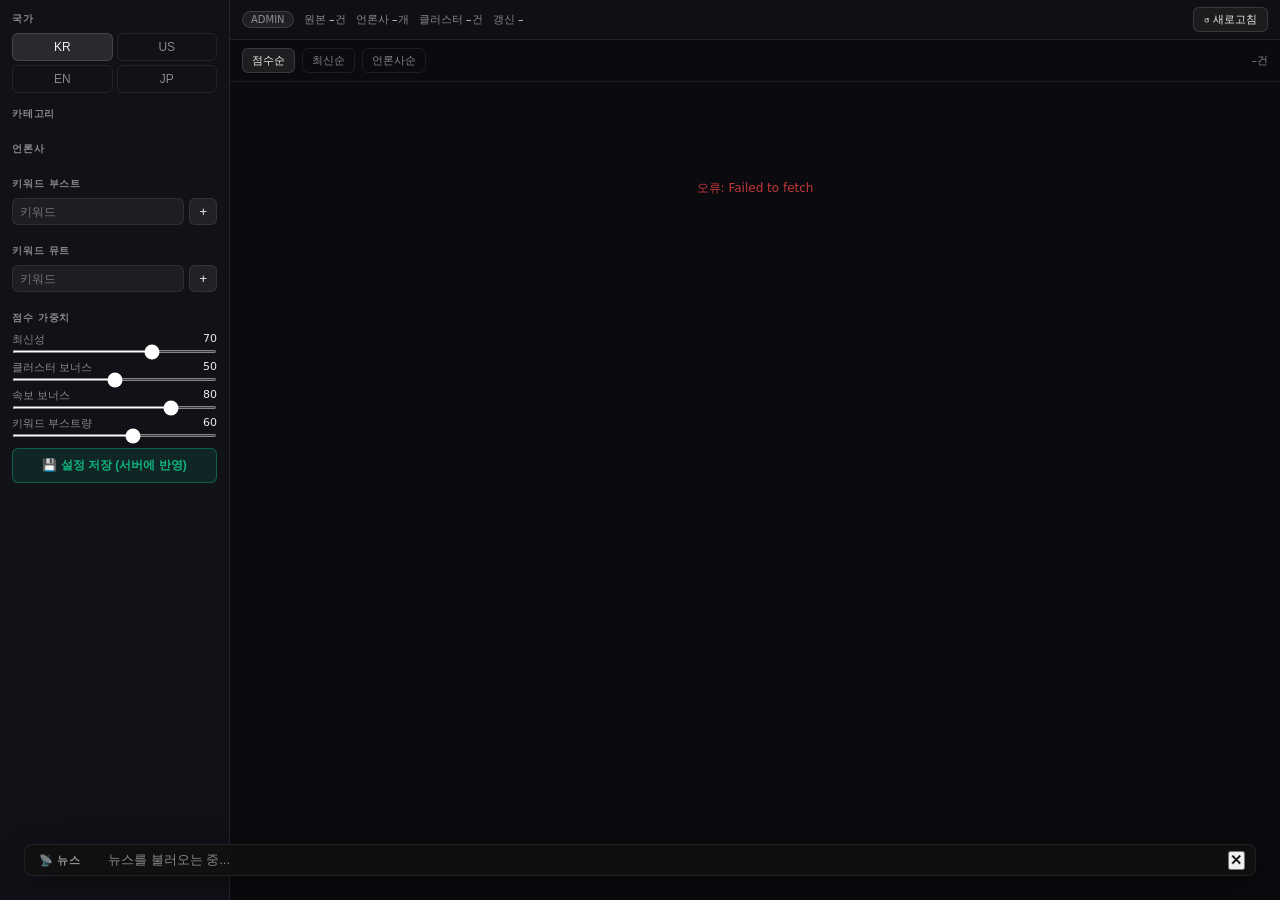
<file: admin/index.html>
<!DOCTYPE html>
<html lang="ko">
<head>
<meta charset="UTF-8">
<meta name="viewport" content="width=device-width, initial-scale=1">
<title>News Ticker — Admin</title>
<link rel="stylesheet" id="tickerCssLink" href="../NEWS/ticker.css">
<script>
  // 로컬 file:// 링크는 브라우저가 강하게 캐싱해서 ticker.css를 고쳐도
  // 새로고침만으론 예전 버전이 계속 보이는 경우가 많다. 매 로드마다 타임스탬프
  // 쿼리를 붙여서 항상 새로 받아오게 한다.
  document.getElementById('tickerCssLink').href = '../NEWS/ticker.css?t=' + Date.now();
</script>
<style>
*{box-sizing:border-box;margin:0;padding:0}
:root{--bg:#0b0b0f;--bg2:#111118;--fg:rgba(255,255,255,0.92);--muted:rgba(255,255,255,0.5);--line:rgba(255,255,255,0.08);--line2:rgba(255,255,255,0.13)}
body{background:var(--bg);color:var(--fg);font-family:system-ui,-apple-system,sans-serif;font-size:13px;height:100vh;display:flex;flex-direction:column;overflow:hidden}

/* 하단 플로팅 티커의 스타일(:root 변수, 컨테이너, .ticker-item 계열, .cat-*)은
   전부 ../NEWS/ticker.css에서 옴 — 실제 확장프로그램과 100% 동일한 파일을 그대로 링크.
   여기서 중복 정의하지 않는다. 티커를 조정하려면 NEWS/ticker.css를 직접 수정할 것. */

/* LAYOUT */
.layout{display:grid;grid-template-columns:230px 1fr;flex:1;overflow:hidden}

/* SIDEBAR */
.sidebar{background:var(--bg2);border-right:1px solid var(--line);padding:12px;display:flex;flex-direction:column;gap:14px;overflow-y:auto}
.s-title{font-size:10px;font-weight:700;letter-spacing:.08em;color:var(--muted);margin-bottom:7px;text-transform:uppercase}

.country-tabs{display:grid;grid-template-columns:1fr 1fr;gap:4px}
.ctab{padding:6px 0;border-radius:6px;border:1px solid var(--line);background:transparent;color:var(--muted);font-size:12px;cursor:pointer;text-align:center;transition:.15s}
.ctab.active{background:rgba(255,255,255,0.1);border-color:var(--line2);color:var(--fg)}
.ctab:hover:not(.active){background:rgba(255,255,255,0.04)}

.cat-list,.source-list{display:flex;flex-direction:column;gap:2px}
.cat-item,.source-item{display:flex;align-items:center;justify-content:space-between;padding:5px 7px;border-radius:6px;cursor:pointer;transition:.15s}
.cat-item:hover,.source-item:hover{background:rgba(255,255,255,0.04)}
.cat-item.active,.source-item.active{background:rgba(255,255,255,0.07)}
.cat-left,.src-left{display:flex;align-items:center;gap:6px}
.cat-dot{width:7px;height:7px;border-radius:50%;flex-shrink:0}
.cat-name,.src-name{font-size:12px}
.cat-cnt,.src-cnt{font-size:10px;color:var(--muted)}
.src-cb{width:13px;height:13px;border-radius:3px;border:1px solid var(--line2);background:rgba(255,255,255,0.06);display:flex;align-items:center;justify-content:center;flex-shrink:0;font-size:9px;color:transparent}
.source-item.active .src-cb{background:rgba(255,255,255,0.2);border-color:rgba(255,255,255,0.4);color:rgba(255,255,255,0.9)}

.kw-input-row{display:flex;gap:5px}
.kw-input{flex:1;background:rgba(255,255,255,0.05);border:1px solid var(--line);border-radius:6px;padding:5px 7px;color:var(--fg);font-size:12px;outline:none}
.kw-input:focus{border-color:var(--line2)}
.kw-add{background:rgba(255,255,255,0.07);border:1px solid var(--line);border-radius:6px;padding:5px 9px;color:var(--fg);font-size:13px;cursor:pointer}
.kw-tags{display:flex;flex-wrap:wrap;gap:4px;margin-top:5px}
.kw-tag{font-size:11px;padding:2px 7px;border-radius:999px;border:1px solid;display:flex;align-items:center;gap:4px}
.kw-boost{border-color:rgba(16,185,129,0.35);background:rgba(16,185,129,0.1);color:rgba(16,185,129,0.9)}
.kw-mute{border-color:rgba(239,68,68,0.35);background:rgba(239,68,68,0.1);color:rgba(239,68,68,0.9)}
.kw-remove{cursor:pointer;opacity:.6;font-size:10px}
.kw-remove:hover{opacity:1}

.slider-row{display:flex;flex-direction:column;gap:3px;margin-bottom:7px}
.slider-label{display:flex;justify-content:space-between;font-size:11px;color:var(--muted)}
.slider-val{color:var(--fg)}
input[type=range]{width:100%;accent-color:#fff;height:3px}

.save-btn{width:100%;margin-top:4px;font-size:12px;padding:8px;border-radius:6px;border:1px solid rgba(16,185,129,0.4);background:rgba(16,185,129,0.12);color:rgba(16,185,129,0.95);cursor:pointer;font-weight:600;transition:.15s}
.save-btn:hover{background:rgba(16,185,129,0.2)}
.save-status{font-size:10px;color:var(--muted);margin-top:5px;min-height:14px}
.save-status.ok{color:rgba(16,185,129,0.9)}
.save-status.err{color:rgba(239,68,68,0.9)}

/* MAIN */
.main{display:flex;flex-direction:column;overflow:hidden}
.admin-bar{display:flex;align-items:center;gap:10px;padding:7px 12px;border-bottom:1px solid var(--line);background:rgba(255,255,255,0.02);flex-shrink:0;flex-wrap:wrap}
.admin-badge{font-size:10px;padding:2px 8px;border-radius:999px;background:rgba(255,255,255,0.07);border:1px solid var(--line2);color:var(--muted)}
.admin-stat{font-size:11px;color:var(--muted)}
.admin-stat b{color:var(--fg);font-weight:500}
.refresh-btn{margin-left:auto;font-size:11px;padding:4px 10px;border-radius:6px;border:1px solid var(--line2);background:rgba(255,255,255,0.05);color:var(--fg);cursor:pointer;transition:.15s}
.refresh-btn:hover{background:rgba(255,255,255,0.1)}
.loading-bar{height:2px;background:linear-gradient(90deg,#c00,#ff6b6b,#c00);background-size:200%;animation:loading 1s linear infinite;display:none}
.loading-bar.show{display:block}
@keyframes loading{0%{background-position:200%}100%{background-position:-200%}}

.toolbar{display:flex;align-items:center;gap:7px;padding:8px 12px;border-bottom:1px solid var(--line);flex-shrink:0}
.sort-btn{padding:4px 9px;border-radius:6px;border:1px solid var(--line);background:transparent;color:var(--muted);font-size:11px;cursor:pointer;transition:.15s}
.sort-btn.active{background:rgba(255,255,255,0.08);border-color:var(--line2);color:var(--fg)}
.sort-btn:hover:not(.active){background:rgba(255,255,255,0.04)}
.result-cnt{font-size:11px;color:var(--muted);margin-left:auto}

.article-list{flex:1;overflow-y:auto;padding:6px;padding-bottom:90px}
.article-item{display:grid;grid-template-columns:28px 1fr auto;gap:8px;align-items:start;padding:9px 10px;border-radius:7px;border:1px solid transparent;cursor:pointer;transition:.15s;margin-bottom:3px}
.article-item:hover{background:rgba(255,255,255,0.03);border-color:var(--line)}
.rank{font-size:11px;color:var(--muted);text-align:right;padding-top:2px}
.article-meta{display:flex;align-items:center;gap:5px;margin-bottom:3px;flex-wrap:wrap}
.article-title{font-size:12px;line-height:1.45;color:var(--fg)}
.article-source{font-size:11px;color:var(--muted)}
.cat-badge{font-size:10px;padding:2px 6px;border-radius:999px;border:1px solid;line-height:1;white-space:nowrap}
.score-col{display:flex;flex-direction:column;align-items:flex-end;gap:3px;padding-top:2px}
.score-num{font-size:11px;padding:2px 7px;border-radius:999px;border:1px solid var(--line2);background:rgba(255,255,255,0.05);min-width:36px;text-align:center}
.article-time{font-size:10px;color:var(--muted)}

.empty-state{display:flex;flex-direction:column;align-items:center;justify-content:center;height:200px;gap:8px;color:var(--muted);font-size:12px}
.error-state{color:rgba(239,68,68,0.8)}
</style>
</head>
<body>

<div class="layout">
<div class="sidebar">
  <div>
    <div class="s-title">국가</div>
    <div class="country-tabs">
      <button class="ctab active" onclick="setCountry(this,'kr')">KR</button>
      <button class="ctab" onclick="setCountry(this,'us')">US</button>
      <button class="ctab" onclick="setCountry(this,'en')">EN</button>
      <button class="ctab" onclick="setCountry(this,'jp')">JP</button>
    </div>
  </div>
  <div>
    <div class="s-title">카테고리</div>
    <div class="cat-list" id="catList"></div>
  </div>
  <div>
    <div class="s-title">언론사</div>
    <div class="source-list" id="sourceList"></div>
  </div>
  <div>
    <div class="s-title">키워드 부스트</div>
    <div class="kw-input-row">
      <input class="kw-input" id="boostInput" placeholder="키워드">
      <button class="kw-add" onclick="addKw('boost')">+</button>
    </div>
    <div class="kw-tags" id="boostTags"></div>
  </div>
  <div>
    <div class="s-title">키워드 뮤트</div>
    <div class="kw-input-row">
      <input class="kw-input" id="muteInput" placeholder="키워드">
      <button class="kw-add" onclick="addKw('mute')">+</button>
    </div>
    <div class="kw-tags" id="muteTags"></div>
  </div>
  <div>
    <div class="s-title">점수 가중치</div>
    <div class="slider-row">
      <div class="slider-label"><span>최신성</span><span class="slider-val" id="v1">70</span></div>
      <input type="range" min="0" max="100" value="70" step="1" oninput="document.getElementById('v1').textContent=this.value;rerender()">
    </div>
    <div class="slider-row">
      <div class="slider-label"><span>클러스터 보너스</span><span class="slider-val" id="v2">50</span></div>
      <input type="range" min="0" max="100" value="50" step="1" oninput="document.getElementById('v2').textContent=this.value;rerender()">
    </div>
    <div class="slider-row">
      <div class="slider-label"><span>속보 보너스</span><span class="slider-val" id="v3">80</span></div>
      <input type="range" min="0" max="100" value="80" step="1" oninput="document.getElementById('v3').textContent=this.value;rerender()">
    </div>
    <div class="slider-row">
      <div class="slider-label"><span>키워드 부스트량</span><span class="slider-val" id="v4">60</span></div>
      <input type="range" min="0" max="100" value="60" step="1" oninput="document.getElementById('v4').textContent=this.value;rerender()">
    </div>
    <button class="save-btn" onclick="saveConfig()">💾 설정 저장 (서버에 반영)</button>
    <div class="save-status" id="saveStatus"></div>
  </div>
</div>

<div class="main">
  <div class="admin-bar">
    <span class="admin-badge">ADMIN</span>
    <span class="admin-stat">원본 <b id="totalCnt">–</b>건</span>
    <span class="admin-stat">언론사 <b id="srcCnt">–</b>개</span>
    <span class="admin-stat">클러스터 <b id="showCnt">–</b>건</span>
    <span class="admin-stat">갱신 <b id="updatedAt">–</b></span>
    <button class="refresh-btn" onclick="loadData()">↺ 새로고침</button>
  </div>
  <div class="loading-bar" id="loadingBar"></div>
  <div class="toolbar">
    <button class="sort-btn active" onclick="setSort(this,'score')">점수순</button>
    <button class="sort-btn" onclick="setSort(this,'time')">최신순</button>
    <button class="sort-btn" onclick="setSort(this,'source')">언론사순</button>
    <div class="result-cnt" id="resultCnt">–건</div>
  </div>
  <div class="article-list" id="articleList">
    <div class="empty-state">데이터 불러오는 중...</div>
  </div>
</div>
</div>

<div id="__news-ticker-root">
  <div id="__news-ticker-label">📡 뉴스</div>
  <div id="__news-ticker-track">
    <div id="__news-ticker-inner">
      <span style="padding:0 14px;font-size:13px;color:rgba(255,255,255,0.5)">뉴스를 불러오는 중...</span>
    </div>
  </div>
  <div id="__news-ticker-controls">
    <button onclick="document.getElementById('__news-ticker-root').classList.add('ticker-hidden')" title="닫기 (미리보기용, 새로고침하면 다시 보임)">✕</button>
  </div>
</div>

<script>
const WORKER_URL = "https://news-ticker-worker.ojh7754.workers.dev";
const CLUSTER_THRESHOLD = 0.4;

const CAT_COLORS = {
  politics:{c:'rgba(239,68,68,0.85)',b:'rgba(239,68,68,0.3)'},
  economy:{c:'rgba(16,185,129,0.85)',b:'rgba(16,185,129,0.3)'},
  society:{c:'rgba(59,130,246,0.85)',b:'rgba(59,130,246,0.3)'},
  world:{c:'rgba(168,85,247,0.85)',b:'rgba(168,85,247,0.3)'},
  culture:{c:'rgba(236,72,153,0.85)',b:'rgba(236,72,153,0.3)'},
  sports:{c:'rgba(245,158,11,0.85)',b:'rgba(245,158,11,0.3)'},
  tech:{c:'rgba(6,182,212,0.85)',b:'rgba(6,182,212,0.3)'},
  entertainment:{c:'rgba(217,70,239,0.85)',b:'rgba(217,70,239,0.3)'},
};

const CAT_LABELS = {
  kr:{politics:'정치',economy:'경제',tech:'기술',world:'국제',culture:'문화',entertainment:'연예',sports:'스포츠',society:'사회'},
  us:{politics:'Politics',economy:'Economy',tech:'Tech',world:'World',culture:'Culture',entertainment:'Entertainment',sports:'Sports',society:'Society'},
  en:{politics:'Politics',economy:'Business',tech:'Tech',world:'World',culture:'Culture',entertainment:'Entertainment',sports:'Sports',society:'Society'},
  jp:{politics:'政治',economy:'経済',tech:'テクノロジー',world:'国際',culture:'文化',entertainment:'エンタメ',sports:'スポーツ',society:'社会'},
};

let country = 'kr';
let rawItems = [];
let selCats = new Set();
let selSrc = new Set();
let sortMode = 'score';
let boostKws = [];
let muteKws = [];

function getWeights() {
  return {
    recency: Number(document.getElementById('v1').textContent) || 0,
    clusterBonus: Number(document.getElementById('v2').textContent) || 0,
    breakingBonus: Number(document.getElementById('v3').textContent) || 0,
    keywordBoost: Number(document.getElementById('v4').textContent) || 0,
  };
}

// ── 클러스터링 & 점수 (서버 로직과 동일하게 미리보기) ──────────
function tokenize(title) {
  return title.toLowerCase()
    .replace(/[""''·…,.?!()[\]{}<>:;\-–—~`]/g, " ")
    .split(/\s+/)
    .filter(t => t.length >= 2);
}
function jaccard(a, b) {
  if (!a.size || !b.size) return 0;
  let inter = 0;
  for (const t of a) if (b.has(t)) inter++;
  return inter / (a.size + b.size - inter);
}
function clusterArticles(items) {
  const clusters = [];
  for (const item of items) {
    const tokens = new Set(tokenize(item.title));
    let best = null, bestSim = 0;
    for (const cluster of clusters) {
      const sim = jaccard(tokens, cluster.tokens);
      if (sim > bestSim) { bestSim = sim; best = cluster; }
    }
    if (best && bestSim >= CLUSTER_THRESHOLD) {
      best.items.push(item);
      for (const t of tokens) best.tokens.add(t);
    } else {
      clusters.push({ tokens, items: [item] });
    }
  }
  return clusters.map(c => c.items);
}
function scoreCluster(items, weights) {
  const now = Date.now();
  const latest = Math.max(...items.map(i => i.publishedAt));
  const ageHours = (now - latest) / (1000 * 60 * 60);
  const recency = Math.max(0, 100 - ageHours * 4) * (weights.recency / 100);
  const sourceCount = new Set(items.map(i => i.domain)).size;
  const clusterBonus = Math.min(40, (sourceCount - 1) * 15) * (weights.clusterBonus / 100);
  const breaking = items.some(i => i.breaking);
  const breakingBonus = breaking ? weights.breakingBonus * 0.3 : 0;
  const boosted = boostKws.length > 0 && items.some(i => boostKws.some(k => i.title.toLowerCase().includes(k.toLowerCase())));
  const keywordBoost = boosted ? weights.keywordBoost * 0.3 : 0;
  return { score: Math.round(recency + clusterBonus + breakingBonus + keywordBoost), sourceCount, boosted, breaking };
}
function buildClusters(items) {
  const muted = muteKws.length ? items.filter(a => !muteKws.some(k => a.title.toLowerCase().includes(k.toLowerCase()))) : items;
  const weights = getWeights();
  const clusters = clusterArticles(muted);
  return clusters.map(items => {
    const sorted = [...items].sort((a,b) => a.publishedAt - b.publishedAt);
    const primary = sorted[0];
    const { score, sourceCount, boosted, breaking } = scoreCluster(items, weights);
    return { ...primary, sourceCount, boosted, score, breaking };
  });
}

// ── 노출 순서 그루핑 (worker의 buildDisplayOrder와 동일 로직 — 티커 미리보기용) ──
const GROUP_SIZE = 4;
const TARGET_GROUPS = 38;
const TOP_RATIO = 0.15;
const MIN_TOP = 6;
const MAX_TOP = 15;
const MID_SHARE_OF_REST = 0.75;
const PROMOTE_SOURCE_COUNT = 3;

function shuffle(arr) {
  for (let i = arr.length - 1; i > 0; i--) {
    const j = Math.floor(Math.random() * (i + 1));
    [arr[i], arr[j]] = [arr[j], arr[i]];
  }
  return arr;
}

function buildDisplayOrder(processed) {
  const total = processed.length;
  if (total < GROUP_SIZE) return processed;

  const topCount = Math.min(
    MAX_TOP,
    Math.max(MIN_TOP, Math.round(total * TOP_RATIO)),
    Math.max(1, total - 2)
  );

  const top = [];
  const rest = [];
  processed.forEach((item, i) => {
    const promoted = item.sourceCount >= PROMOTE_SOURCE_COUNT || item.breaking;
    if (top.length < topCount && (i < topCount || promoted)) {
      top.push(item);
    } else {
      rest.push(item);
    }
  });

  const midCount = Math.max(1, Math.round(rest.length * MID_SHARE_OF_REST));
  const mid = rest.slice(0, midCount);
  const tail = rest.slice(midCount);
  if (!tail.length) tail.push(...mid);

  const groupCount = Math.min(TARGET_GROUPS, Math.max(1, Math.floor(total / 2)));
  let topCur = 0, midCur = 0, tailCur = 0;
  const ordered = [];

  for (let g = 0; g < groupCount; g++) {
    const group = [
      top[topCur++ % top.length],
      mid[midCur++ % mid.length],
      mid[midCur++ % mid.length],
      tail[tailCur++ % tail.length],
    ];
    ordered.push(...shuffle(group));
  }
  return ordered;
}

// ── 하단 플로팅 티커: 아이템 렌더링 & 애니메이션 ──────────────
// content.js의 renderTickerItem과 동일한 구조/클래스를 사용 (나중에 그대로 포팅)
function renderTickerItem(article) {
  const item = document.createElement('a');
  item.className = 'ticker-item';
  item.href = article.link;
  item.target = '_blank';
  item.rel = 'noopener noreferrer';

  const source = document.createElement('span');
  source.className = 'ticker-source';
  const sourceName = document.createElement('span');
  sourceName.className = 'ticker-source-name';
  sourceName.textContent = article.domain;
  source.appendChild(sourceName);

  if (article.sourceCount > 1) {
    const cluster = document.createElement('span');
    cluster.className = 'ticker-cluster';
    cluster.textContent = `+${article.sourceCount - 1}`;
    source.appendChild(cluster);
  }
  item.appendChild(source);

  if (article.category) {
    const labels = CAT_LABELS[country] || CAT_LABELS.kr;
    const cat = document.createElement('span');
    cat.className = `ticker-cat cat-${article.category}`;
    cat.textContent = labels[article.category] || article.category;
    item.appendChild(cat);
  }

  const articleEl = document.createElement('span');
  articleEl.className = 'ticker-article';
  if (article.breaking) {
    const dot = document.createElement('span');
    dot.className = 'ticker-dot';
    articleEl.appendChild(dot);
  }
  const title = document.createElement('span');
  title.className = 'ticker-title';
  title.textContent = article.title;
  articleEl.appendChild(title);
  item.appendChild(articleEl);

  return item;
}

// content.js의 buildTicker/togglePause와 동일한 방식 (CSS 애니메이션 기반, 순환 렌더링).
// 스타일은 전부 ../NEWS/ticker.css 소유 — 여기선 DOM만 채우고 --ticker-computed-duration만 계산한다.
// 150개 전부 한번에 렌더링하면 DOM이 무거워져 프레임이 떨어지므로, 60개씩만 그리고
// 루프가 자연스럽게 한 바퀴 끝나는 시점(animationiteration)에 다음 구간으로 교체한다.
const TICKER_RENDER_COUNT = 60;
let allTickerHeadlines = [];
let tickerRenderOffset = 0;

function renderTickerSlice() {
  const root = document.getElementById('__news-ticker-root');
  const inner = document.getElementById('__news-ticker-inner');
  if (!allTickerHeadlines.length) return;

  const count = Math.min(TICKER_RENDER_COUNT, allTickerHeadlines.length);
  const slice = [];
  for (let i = 0; i < count; i++) {
    slice.push(allTickerHeadlines[(tickerRenderOffset + i) % allTickerHeadlines.length]);
  }

  inner.innerHTML = '';
  const fragment = () => {
    const frag = document.createDocumentFragment();
    slice.forEach(a => frag.appendChild(renderTickerItem(a)));
    return frag;
  };
  inner.appendChild(fragment());
  inner.appendChild(fragment());

  requestAnimationFrame(() => {
    const speed = parseFloat(getComputedStyle(root).getPropertyValue('--ticker-speed')) || 60;
    const halfWidth = inner.scrollWidth / 2;
    const duration = halfWidth / speed;
    inner.style.setProperty('--ticker-computed-duration', `${duration}s`);
  });
}

function startFloatTicker(items) {
  if (!items.length) return;
  allTickerHeadlines = items;
  tickerRenderOffset = 0;
  renderTickerSlice();
}

// 루프가 한 바퀴 끝나는 순간(위치가 이미 처음으로 리셋된 시점)에 다음 구간으로
// 교체 — 이 타이밍에 바꾸면 시각적으로 튀지 않는다.
document.getElementById('__news-ticker-inner').addEventListener('animationiteration', () => {
  if (allTickerHeadlines.length <= TICKER_RENDER_COUNT) return;
  tickerRenderOffset = (tickerRenderOffset + TICKER_RENDER_COUNT) % allTickerHeadlines.length;
  renderTickerSlice();
});

// ── 데이터 로드 ──────────────────────────────
async function loadData() {
  document.getElementById('loadingBar').classList.add('show');
  try {
    const res = await fetch(`${WORKER_URL}/?pack=${country}&raw=1`);
    if (!res.ok) throw new Error(`HTTP ${res.status}`);
    const data = await res.json();
    rawItems = Array.isArray(data.items) ? data.items : [];

    if (data.updatedAt) {
      const d = new Date(data.updatedAt);
      document.getElementById('updatedAt').textContent =
        `${d.getHours().toString().padStart(2,'0')}:${d.getMinutes().toString().padStart(2,'0')}`;
    }

    document.getElementById('totalCnt').textContent = rawItems.length;
    selCats = new Set();
    selSrc = new Set();
    renderSidebar();
    rerender();
  } catch(e) {
    document.getElementById('articleList').innerHTML =
      `<div class="empty-state error-state">오류: ${e.message}</div>`;
  } finally {
    document.getElementById('loadingBar').classList.remove('show');
  }
}

async function loadConfig() {
  try {
    const res = await fetch(`${WORKER_URL}/admin/config`);
    if (!res.ok) return;
    const cfg = await res.json();
    const w = cfg.weights || {};
    if (w.recency != null) { document.getElementById('v1').value = w.recency; document.getElementById('v1').textContent = w.recency; }
    if (w.clusterBonus != null) { document.getElementById('v2').value = w.clusterBonus; document.getElementById('v2').textContent = w.clusterBonus; }
    if (w.breakingBonus != null) { document.getElementById('v3').value = w.breakingBonus; document.getElementById('v3').textContent = w.breakingBonus; }
    if (w.keywordBoost != null) { document.getElementById('v4').value = w.keywordBoost; document.getElementById('v4').textContent = w.keywordBoost; }
    boostKws = Array.isArray(cfg.boostKeywords) ? cfg.boostKeywords : [];
    muteKws = Array.isArray(cfg.muteKeywords) ? cfg.muteKeywords : [];
    renderKwTags();
  } catch(e) {
    console.warn('설정 로드 실패', e.message);
  }
}

async function saveConfig() {
  const statusEl = document.getElementById('saveStatus');
  statusEl.textContent = '저장 중...';
  statusEl.className = 'save-status';
  try {
    const res = await fetch(`${WORKER_URL}/admin/config`, {
      method: 'POST',
      headers: { 'Content-Type': 'application/json' },
      body: JSON.stringify({ weights: getWeights(), boostKeywords: boostKws, muteKeywords: muteKws }),
    });
    if (!res.ok) throw new Error(`HTTP ${res.status}`);
    statusEl.textContent = '저장 완료! 서버에 반영됨';
    statusEl.className = 'save-status ok';
  } catch(e) {
    statusEl.textContent = `저장 실패: ${e.message}`;
    statusEl.className = 'save-status err';
  }
  setTimeout(() => { statusEl.textContent = ''; statusEl.className = 'save-status'; }, 4000);
}

function renderSidebar() {
  // 카테고리
  const catEl = document.getElementById('catList');
  catEl.innerHTML = '';
  const labels = CAT_LABELS[country] || CAT_LABELS.kr;

  const allItem = document.createElement('div');
  allItem.className = 'cat-item' + (selCats.size === 0 ? ' active' : '');
  allItem.innerHTML = `<div class="cat-left"><div class="cat-dot" style="background:rgba(255,255,255,0.22)"></div><span class="cat-name">전체</span></div><span class="cat-cnt">${rawItems.length}</span>`;
  allItem.onclick = () => { selCats = new Set(); renderSidebar(); rerender(); };
  catEl.appendChild(allItem);

  const catCounts = {};
  rawItems.forEach(a => { catCounts[a.category] = (catCounts[a.category] || 0) + 1; });

  Object.keys(catCounts).sort((a,b) => catCounts[b] - catCounts[a]).forEach(catId => {
    const color = CAT_COLORS[catId] || { c: 'rgba(255,255,255,0.6)', b: 'rgba(255,255,255,0.25)' };
    const isActive = selCats.has(catId);
    const item = document.createElement('div');
    item.className = 'cat-item' + (isActive ? ' active' : '');
    item.innerHTML = `<div class="cat-left"><div class="cat-dot" style="background:${color.c}"></div><span class="cat-name">${labels[catId] || catId}</span></div><span class="cat-cnt">${catCounts[catId]}</span>`;
    item.onclick = () => {
      if (selCats.has(catId)) selCats.delete(catId); else selCats.add(catId);
      renderSidebar(); rerender();
    };
    catEl.appendChild(item);
  });

  // 언론사
  const sources = [...new Set(rawItems.map(a => a.domain))].filter(Boolean);
  document.getElementById('srcCnt').textContent = sources.length;
  const srcEl = document.getElementById('sourceList');
  srcEl.innerHTML = '';
  sources.forEach(s => {
    const cnt = rawItems.filter(a => a.domain === s).length;
    const isActive = selSrc.has(s);
    const item = document.createElement('div');
    item.className = 'source-item' + (isActive ? ' active' : '');
    item.innerHTML = `<div class="src-cb">${isActive ? '✓' : ''}</div><span class="src-name">${s}</span><span class="src-cnt">${cnt}</span>`;
    item.onclick = () => {
      if (selSrc.has(s)) selSrc.delete(s); else selSrc.add(s);
      renderSidebar(); rerender();
    };
    srcEl.appendChild(item);
  });
}

function rerender() {
  let items = [...rawItems];
  if (selCats.size > 0) items = items.filter(a => selCats.has(a.category));
  if (selSrc.size > 0) items = items.filter(a => selSrc.has(a.domain));

  let clusters = buildClusters(items);

  if (sortMode === 'score') clusters.sort((a, b) => b.score - a.score);
  else if (sortMode === 'time') clusters.sort((a, b) => (b.publishedAt || 0) - (a.publishedAt || 0));
  else clusters.sort((a, b) => (a.domain || '').localeCompare(b.domain || ''));

  document.getElementById('resultCnt').textContent = `${clusters.length}건`;
  document.getElementById('showCnt').textContent = clusters.length;

  const scoreSorted = [...clusters].sort((a,b) => b.score - a.score);
  startFloatTicker(buildDisplayOrder(scoreSorted));

  const list = document.getElementById('articleList');
  list.innerHTML = '';

  if (!clusters.length) {
    list.innerHTML = '<div class="empty-state">표시할 기사가 없습니다</div>';
    return;
  }

  const labels = CAT_LABELS[country] || CAT_LABELS.kr;

  clusters.forEach((a, i) => {
    const color = CAT_COLORS[a.category] || { c: 'rgba(255,255,255,0.6)', b: 'rgba(255,255,255,0.25)' };
    const item = document.createElement('div');
    item.className = 'article-item';

    const timeStr = a.publishedAt
      ? new Date(a.publishedAt).toLocaleTimeString('ko-KR', {hour:'2-digit', minute:'2-digit'})
      : '';

    item.innerHTML = `
      <div class="rank">${i + 1}</div>
      <div>
        <div class="article-meta">
          <span class="article-source">${a.domain}${a.sourceCount > 1 ? ` 외 ${a.sourceCount - 1}곳` : ''}</span>
          <span class="cat-badge" style="color:${color.c};border-color:${color.b};background:${color.b}">${labels[a.category] || a.category}</span>
          ${a.breaking ? '<span class="cat-badge" style="color:rgba(239,68,68,0.9);border-color:rgba(239,68,68,0.4);background:rgba(239,68,68,0.08)">속보</span>' : ''}
          ${a.boosted ? '<span class="cat-badge" style="color:rgba(16,185,129,0.9);border-color:rgba(16,185,129,0.4);background:rgba(16,185,129,0.08)">부스트</span>' : ''}
        </div>
        <div class="article-title">${a.title}</div>
      </div>
      <div class="score-col">
        <div class="score-num">+${a.score}</div>
        <div class="article-time">${timeStr}</div>
      </div>`;

    item.onclick = () => window.open(a.link, '_blank');
    list.appendChild(item);
  });
}

function setCountry(el, c) {
  document.querySelectorAll('.ctab').forEach(b => b.classList.remove('active'));
  el.classList.add('active');
  country = c;
  loadData();
}

function setSort(el, mode) {
  document.querySelectorAll('.sort-btn').forEach(b => b.classList.remove('active'));
  el.classList.add('active');
  sortMode = mode;
  rerender();
}

function addKw(type) {
  const id = type === 'boost' ? 'boostInput' : 'muteInput';
  const val = document.getElementById(id).value.trim();
  if (!val) return;
  if (type === 'boost' && !boostKws.includes(val)) boostKws.push(val);
  if (type === 'mute' && !muteKws.includes(val)) muteKws.push(val);
  document.getElementById(id).value = '';
  renderKwTags(); rerender();
}

function removeKw(type, kw) {
  if (type === 'boost') boostKws = boostKws.filter(k => k !== kw);
  else muteKws = muteKws.filter(k => k !== kw);
  renderKwTags(); rerender();
}

function renderKwTags() {
  ['boost', 'mute'].forEach(type => {
    const arr = type === 'boost' ? boostKws : muteKws;
    const el = document.getElementById(type + 'Tags');
    el.innerHTML = '';
    arr.forEach(k => {
      const t = document.createElement('div');
      t.className = 'kw-tag kw-' + type;
      t.innerHTML = `${k}<span class="kw-remove" onclick="removeKw('${type}','${k}')">×</span>`;
      el.appendChild(t);
    });
  });
}

document.getElementById('boostInput').onkeydown = e => { if (e.key === 'Enter') addKw('boost'); };
document.getElementById('muteInput').onkeydown = e => { if (e.key === 'Enter') addKw('mute'); };

// ── 초기 로드: 저장된 설정부터 불러온 뒤 기사 로드 ──────────
(async () => {
  await loadConfig();
  await loadData();
})();
</script>
</body>
</html>
</file>
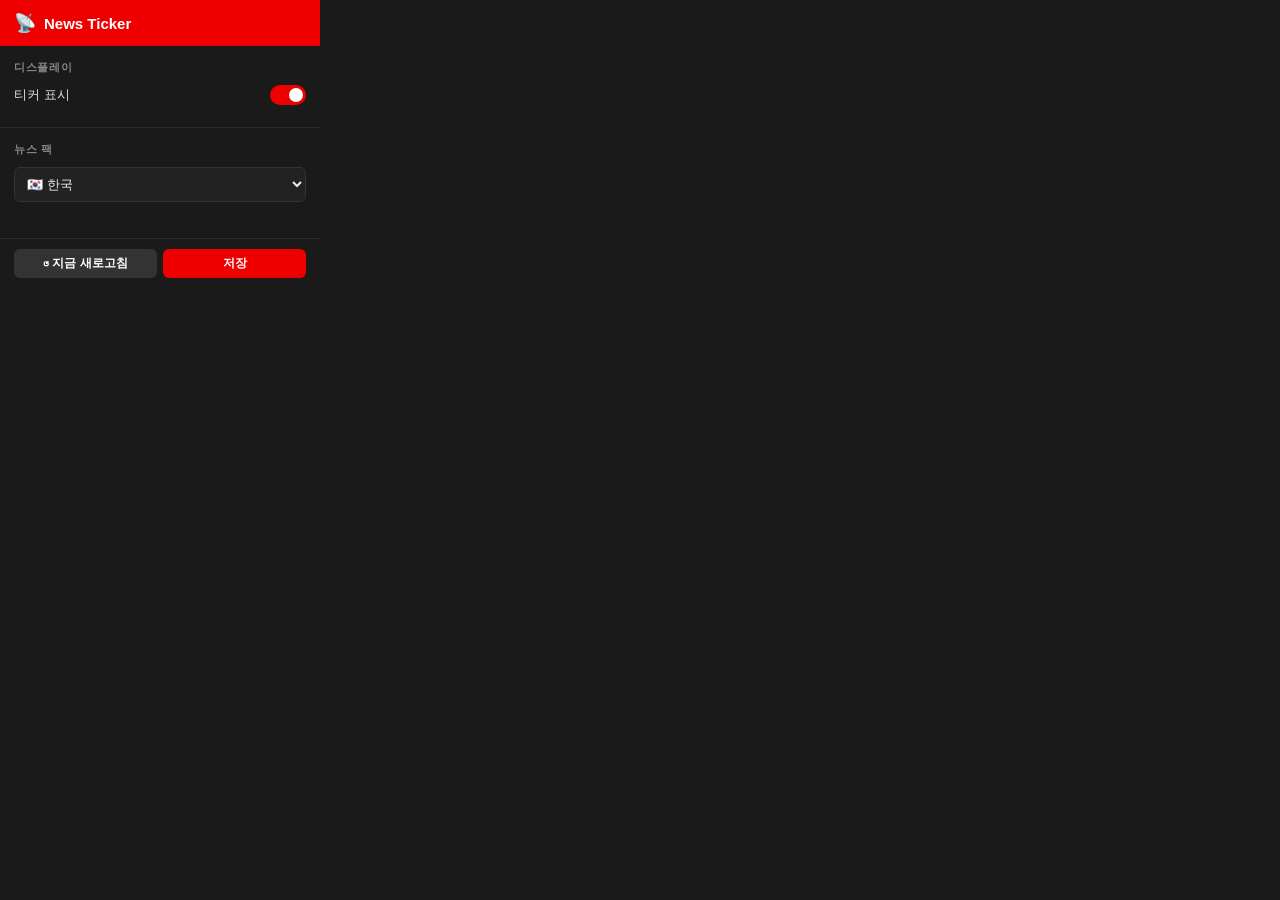
<file: NEWS/popup.html>
<!DOCTYPE html>
<html lang="ko">
<head>
  <meta charset="UTF-8">
  <meta name="viewport" content="width=device-width, initial-scale=1">
  <title>News Ticker 설정</title>
  <style>
    * { box-sizing: border-box; margin: 0; padding: 0; }
    body {
      width: 320px;
      font-family: -apple-system, BlinkMacSystemFont, "Segoe UI", sans-serif;
      font-size: 13px;
      background: #1a1a1a;
      color: #eee;
    }
    header {
      background: #e00;
      padding: 12px 14px;
      display: flex;
      align-items: center;
      gap: 8px;
    }
    header h1 { font-size: 15px; color: #fff; font-weight: 700; }
    header span { font-size: 18px; }
    
    .section { padding: 14px; border-bottom: 1px solid #2a2a2a; }
    .section-title {
      font-size: 11px;
      font-weight: 700;
      text-transform: uppercase;
      letter-spacing: 0.06em;
      color: #888;
      margin-bottom: 10px;
    }

    /* 토글 스위치 */
    .toggle-row {
      display: flex;
      justify-content: space-between;
      align-items: center;
      margin-bottom: 8px;
    }
    .toggle-label { color: #ddd; }
    .switch { position: relative; width: 36px; height: 20px; }
    .switch input { opacity: 0; width: 0; height: 0; }
    .slider {
      position: absolute; inset: 0;
      background: #444; border-radius: 20px;
      cursor: pointer; transition: background 0.2s;
    }
    .slider::before {
      content: "";
      position: absolute;
      width: 14px; height: 14px;
      left: 3px; top: 3px;
      background: #fff; border-radius: 50%;
      transition: transform 0.2s;
    }
    input:checked + .slider { background: #e00; }
    input:checked + .slider::before { transform: translateX(16px); }

    /* 팩 선택 */
    select#pack-select {
      width: 100%;
      background: #222; border: 1px solid #333;
      border-radius: 6px; padding: 8px;
      color: #eee; font-size: 13px;
      outline: none;
    }
    select#pack-select:focus { border-color: #e00; }

    button.btn {
      background: #e00; border: none; border-radius: 6px;
      color: #fff; cursor: pointer; font-size: 12px;
      padding: 6px 10px; font-weight: 600;
      transition: background 0.15s;
    }
    button.btn:hover { background: #c00; }
    button.btn.secondary {
      background: #333;
    }
    button.btn.secondary:hover { background: #444; }

    .status {
      font-size: 11px; color: #666; margin-top: 6px;
      min-height: 16px;
    }
    .status.ok { color: #4caf50; }
    .status.err { color: #e00; }

    footer {
      padding: 10px 14px;
      display: flex; gap: 6px;
    }
    footer button.btn { flex: 1; }
  </style>
</head>
<body>
  <header>
    <span>📡</span>
    <h1>News Ticker</h1>
  </header>

  <div class="section">
    <div class="section-title">디스플레이</div>
    <div class="toggle-row">
      <span class="toggle-label">티커 표시</span>
      <label class="switch">
        <input type="checkbox" id="toggle-visible" checked>
        <span class="slider"></span>
      </label>
    </div>
  </div>

  <div class="section">
    <div class="section-title">뉴스 팩</div>
    <select id="pack-select">
      <option value="kr">🇰🇷 한국</option>
      <option value="us">🇺🇸 미국</option>
      <option value="en">🌐 영어 (BBC)</option>
      <option value="jp">🇯🇵 일본</option>
    </select>
    <div class="status" id="status"></div>
  </div>

  <footer>
    <button class="btn secondary" id="btn-refresh">↺ 지금 새로고침</button>
    <button class="btn" id="btn-save">저장</button>
  </footer>

  <script src="popup.js"></script>
</body>
</html>
</file>
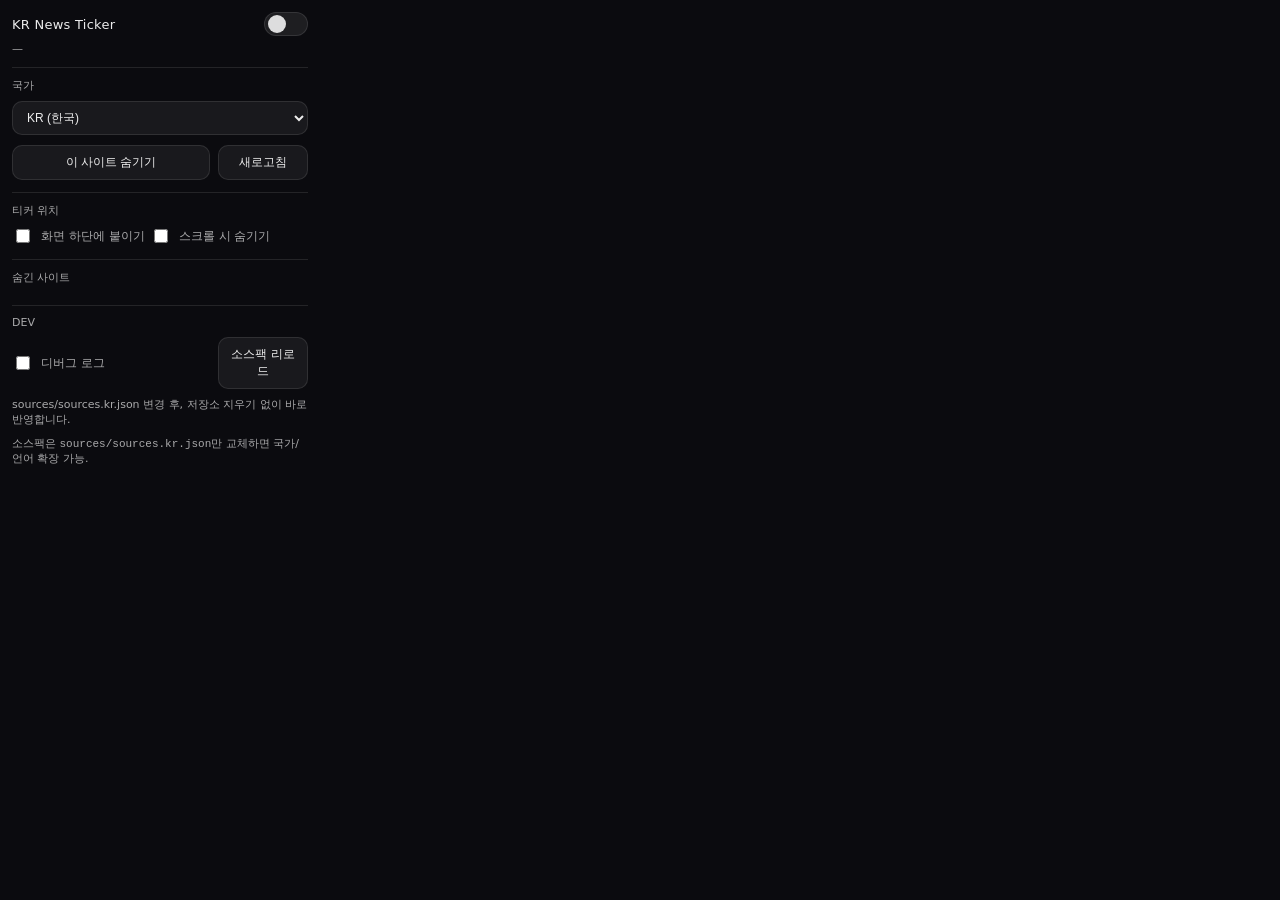
<file: OLD/popup.html>
<!doctype html>
<html lang="ko">
  <head>
    <meta charset="utf-8" />
    <meta name="viewport" content="width=device-width,initial-scale=1" />
    <link rel="stylesheet" href="popup.css" />
    <title>KR News Ticker</title>
  </head>
  <body>
    <div class="wrap">
      <div class="row">
        <div class="title" id="appTitle">KR News Ticker</div>
        <label class="switch">
          <input id="toggleEnabled" type="checkbox" />
          <span class="slider"></span>
        </label>
      </div>

      <div class="muted" id="statusLine">—</div>

      <div class="section">
        <div class="sectionTitle" id="sectionCountryTitle">국가</div>
        <select id="selectCountry" class="select">
          <option value="kr">KR (한국)</option>
          <option value="us">US (United States)</option>
          <option value="en">EN (English)</option>
          <option value="jp">JP (Japan)</option>
        </select>
      </div>

      <div class="section" id="usMetroSection" hidden>
        <div class="metroHeader">
          <div class="sectionTitle" id="metroSectionTitle">미국 메트로</div>
          <div class="metroControls">
            <label class="metroCheckbox" aria-label="Enable metro">
              <input id="toggleUsMetroEnabled" type="checkbox" />
            </label>
            <button
              id="toggleMetroAccordion"
              class="accordionToggle"
              type="button"
              aria-expanded="false"
              aria-controls="usMetroBody"
              title="Toggle list"
            >
              <span class="accordionIcon" aria-hidden="true">▾</span>
            </button>
          </div>
        </div>
        <div id="usMetroBody" class="metroBody">
          <div id="usMetroList" class="metroList"></div>
        </div>
      </div>

      <div class="actions">
        <button id="btnToggleSite" class="btn">이 사이트 숨기기</button>
        <button id="btnRefresh" class="btn btnGhost">새로고침</button>
      </div>

      <div class="section">
        <div class="sectionTitle" id="sectionTickerTitle">티커 위치</div>
        <label class="devToggle">
          <input id="toggleDockBottom" type="checkbox" />
          <span id="toggleDockBottomLabel">화면 하단에 붙이기</span>
        </label>
        <label class="devToggle">
          <input id="toggleHideOnScroll" type="checkbox" />
          <span id="toggleHideOnScrollLabel">스크롤 시 숨기기</span>
        </label>
      </div>

      <div class="section">
        <div class="sectionTitle" id="sectionHiddenTitle">숨긴 사이트</div>
        <div id="blacklist" class="list"></div>
      </div>


      <div class="section" id="devSection">
        <div class="sectionTitle" id="devSectionTitle">DEV</div>
        <div class="devRow">
          <label class="devToggle">
            <input id="toggleDevMode" type="checkbox" />
            <span id="toggleDevModeLabel">디버그 로그</span>
          </label>
          <button id="btnReloadSources" class="btn btnGhost">소스팩 리로드</button>
        </div>
        <div class="muted devHint" id="devHint">
          sources/sources.kr.json 변경 후, 저장소 지우기 없이 바로 반영합니다.
        </div>
      </div>

      <div class="hint" id="sourcesHint">
        소스팩은 <code>sources/sources.kr.json</code>만 교체하면 국가/언어 확장 가능.
      </div>
    </div>

    <script src="popup.js"></script>
  </body>
</html>
</file>
<file: NEWS/ticker.css>
/* ticker.css — 모든 스타일을 여기서 관리. content.js는 클래스명만 붙임.
   튜닝 포인트는 :root 커스텀 프로퍼티로 분리되어 있음. */

:root {
  --ticker-height: 32px;
  --ticker-speed: 40; /* px/s, content.js가 읽어서 애니메이션 duration 계산에 사용 */
  --ticker-font-size: 13px;
  --ticker-source-font-size: 12px;
  --ticker-font-weight-source: 500;
  --ticker-font-weight-title: 400;
  --ticker-gap: 8px;
  --ticker-item-gap: 24px;
  --ticker-cat-font-size: 12px;
  --ticker-cat-bg-alpha: 0.18;

  /* 하단 플로팅 카드 레이아웃 (admin과 동일한 변수명) */
  --ticker-radius: 8px;
  --ticker-bottom: 24px;
  --ticker-side: 24px;
  --ticker-max-width: none;
  --ticker-bg-alpha: 0.80;
  --ticker-blur: 8px; /* 임시로 낮춤 — backdrop-filter 블러가 프레임 드랍 원인인지 테스트용 */
}

/* ── 컨테이너 (하단 플로팅 카드 — admin/index.html의 #tickerFloat와 동일 구조) ── */

#__news-ticker-root {
  position: fixed;
  left: 50%;
  bottom: var(--ticker-bottom);
  transform: translateX(-50%);
  width: calc(100% - var(--ticker-side) * 2);
  max-width: var(--ticker-max-width);
  height: var(--ticker-height);
  z-index: 2147483647;
  background: rgba(17, 17, 17, var(--ticker-bg-alpha));
  backdrop-filter: blur(var(--ticker-blur));
  -webkit-backdrop-filter: blur(var(--ticker-blur));
  border-radius: var(--ticker-radius);
  border: 1px solid rgba(255, 255, 255, 0.08);
  box-shadow: 0 8px 32px rgba(0, 0, 0, 0.45);
  color: #fff;
  font-family: -apple-system, BlinkMacSystemFont, "Segoe UI", Roboto, "Malgun Gothic", sans-serif;
  font-size: var(--ticker-font-size);
  display: flex;
  align-items: center;
  user-select: none;
  overflow: hidden;
}

#__news-ticker-root.ticker-hidden {
  display: none;
}

#__news-ticker-label {
  flex-shrink: 0;
  padding: 0 14px;
  font-size: 11px;
  font-weight: 700;
  letter-spacing: 0.05em;
  color: rgba(255, 255, 255, 0.55);
  display: flex;
  align-items: center;
  gap: 6px;
  white-space: nowrap;
}

#__news-ticker-track {
  flex: 1;
  overflow: hidden;
  height: 100%;
  position: relative;
  mask-image: linear-gradient(to right, transparent, black 16px, black calc(100% - 16px), transparent);
  -webkit-mask-image: linear-gradient(to right, transparent, black 16px, black calc(100% - 16px), transparent);
}

#__news-ticker-inner {
  display: flex;
  align-items: center;
  height: 100%;
  white-space: nowrap;
  /* display:flex는 블록 레벨이라 너비 지정이 없으면 부모(track) 폭만큼만
     차지한다. 아이템들이 flex-shrink:0라 그 폭을 넘어 흘러넘쳐서
     scrollWidth는 크게 잡히지만, translateX(-50%)는 scrollWidth가 아니라
     이 요소 "자신의" 박스 폭을 기준으로 계산되기 때문에 -50%가 실제
     콘텐츠 절반이 아니라 트랙 폭의 절반 정도밖에 안 됐었다. width를
     콘텐츠 크기에 맞게 강제해야 -50%가 진짜 "한 벌 전체"만큼 이동한다. */
  width: max-content;
  animation: newsTicker linear infinite;
  animation-duration: var(--ticker-computed-duration, 30s);
  will-change: transform;
}

/* 탭이 백그라운드로 가면 JS가 이 클래스를 붙여서 애니메이션을 멈춘다.
   CSS 애니메이션은 탭이 안 보여도 실제 경과 시간 기준으로 내부 시계가
   계속 흘러서, 오래 있다 돌아오면 그동안 밀린 걸 한 번에 따라잡으며
   순식간에 확 지나가 버리는 문제가 있었음 — 아예 멈춰두면 그 문제 자체가
   사라진다. */
#__news-ticker-inner.is-paused {
  animation-play-state: paused;
}

#__news-ticker-controls {
  flex-shrink: 0;
  display: flex;
  align-items: center;
  padding: 0 10px;
}

/* 클래스로 스타일링 — 이 버튼은 상황에 따라 #__news-ticker-controls(평소)와
   #__news-ticker-label(태그 모드) 사이를 옮겨다니므로 부모 기준 선택자를 안 쓴다 */
.__news-ticker-btn {
  background: none !important;
  border: none !important;
  color: rgba(255, 255, 255, 0.55) !important;
  cursor: pointer !important;
  font-size: 13px !important;
  padding: 4px 6px !important;
  line-height: 1 !important;
  border-radius: 4px !important;
  transition: color 0.15s, background 0.15s !important;
  box-shadow: none !important;
  outline: none !important;
  min-width: unset !important;
  height: auto !important;
}

.__news-ticker-btn:hover {
  color: #fff !important;
  background: rgba(255, 255, 255, 0.1) !important;
}

@keyframes newsTicker {
  from { transform: translateX(0); }
  to   { transform: translateX(-50%); }
}

/* ── 티커 아이템 ──────────────────────────────────────── */

.ticker-item {
  display: inline-flex;
  align-items: center;
  gap: var(--ticker-gap);
  flex-shrink: 0;
  color: inherit;
  text-decoration: none !important;
  /* flex gap 대신 아이템별 margin을 쓴다 — 무한 루프를 위해 두 벌(2N개)을 이어붙이면
     gap 개수가 항상 홀수(2N-1)가 되어 translateX(-50%)가 정확히 절반을 못 나누고
     매 루프마다 절반 gap만큼 어긋나는 버그가 있었음. margin-right는 아이템 개수만큼
     N개씩 균등하게 생겨서 이 홀짝 문제가 사라진다. */
  margin-right: var(--ticker-item-gap);
}

.ticker-item:hover .ticker-title {
  color: #f9c74f;
}

.ticker-source {
  position: relative;
  display: flex;
  align-items: center;
  gap: 2px;
}

.ticker-source-name {
  font-size: var(--ticker-source-font-size);
  font-weight: var(--ticker-font-weight-source);
  color: #fff;
  opacity: 0.5;
  white-space: nowrap;
}

.ticker-cluster {
  font-size: var(--ticker-font-size);
  font-weight: var(--ticker-font-weight-source);
  color: #fff;
  opacity: 0.5;
  white-space: nowrap;
}

.ticker-cat {
  padding: 4px 8px;
  border-radius: 99px;
  font-size: var(--ticker-cat-font-size);
  font-weight: 600;
  line-height: 1;
  white-space: nowrap;
  background: rgba(var(--cat-r), var(--cat-g), var(--cat-b), var(--ticker-cat-bg-alpha));
  color: rgb(var(--cat-r), var(--cat-g), var(--cat-b));
}

.ticker-article {
  display: flex;
  align-items: center;
  gap: 6px;
}

.ticker-title {
  font-size: var(--ticker-font-size);
  font-weight: var(--ticker-font-weight-title);
  color: #fff;
  opacity: 0.8;
  white-space: nowrap;
  transition: color 0.15s;
}

/* 속보 표시: 제목 옆이 아니라 언론사명(.ticker-source) 왼쪽 위
   모서리에 배지처럼 걸쳐지도록 절대 위치시킨다. */
.ticker-dot {
  position: absolute;
  top: -1px;
  left: -5px;
  flex-shrink: 0;
  width: 4px;
  height: 4px;
  border-radius: 99px;
  background: #f00;
  box-shadow: 0 0 4px 2px rgba(255, 0, 0, 0.6);
}

/* ── 카테고리 배지 색상 ───────────────────────────────── */

.cat-politics      { --cat-r: 239; --cat-g: 68;  --cat-b: 68;  }
.cat-economy       { --cat-r: 16;  --cat-g: 185; --cat-b: 129; }
.cat-society       { --cat-r: 59;  --cat-g: 130; --cat-b: 246; }
.cat-world         { --cat-r: 168; --cat-g: 85;  --cat-b: 247; }
.cat-culture       { --cat-r: 236; --cat-g: 72;  --cat-b: 153; }
.cat-entertainment { --cat-r: 236; --cat-g: 72;  --cat-b: 153; }
.cat-sports        { --cat-r: 245; --cat-g: 158; --cat-b: 11;  }
.cat-tech          { --cat-r: 6;   --cat-g: 182; --cat-b: 212; }
</file>
<file: OLD/popup.css>
:root {
  --bg: #0b0b0f;
  --fg: rgba(255, 255, 255, 0.92);
  --muted: rgba(255, 255, 255, 0.65);
  --line: rgba(255, 255, 255, 0.1);
}

* {
  box-sizing: border-box;
}

body {
  margin: 0;
  background: var(--bg);
  color: var(--fg);
  font-family: system-ui, -apple-system, Segoe UI, Roboto, Arial, sans-serif;
  width: 320px;
}

.wrap {
  padding: 12px;
}

.row {
  display: flex;
  align-items: center;
  justify-content: space-between;
  gap: 10px;
}

.title {
  font-size: 13px;
  letter-spacing: 0.02em;
}

.muted {
  margin-top: 6px;
  font-size: 11px;
  color: var(--muted);
}

.actions {
  display: flex;
  gap: 8px;
  margin-top: 10px;
}

.btn {
  flex: 1 1 auto;
  padding: 8px 10px;
  border-radius: 10px;
  border: 1px solid var(--line);
  background: rgba(255, 255, 255, 0.06);
  color: var(--fg);
  font-size: 12px;
  cursor: pointer;
}

.btn:hover {
  background: rgba(255, 255, 255, 0.09);
}

.btnGhost {
  flex: 0 0 auto;
  width: 90px;
}

.select {
  width: 100%;
  padding: 8px 10px;
  border-radius: 10px;
  border: 1px solid var(--line);
  background: rgba(255, 255, 255, 0.06);
  color: var(--fg);
  font-size: 12px;
}

.select:focus {
  outline: none;
  border-color: rgba(255, 255, 255, 0.2);
}

.section {
  margin-top: 12px;
  padding-top: 10px;
  border-top: 1px solid var(--line);
}

.sectionTitle {
  font-size: 11px;
  color: var(--muted);
  margin-bottom: 8px;
}

.list {
  display: grid;
  gap: 6px;
}

.metroList {
  display: grid;
  gap: 6px;
  margin-top: 4px;
}

.metroHeader {
  display: flex;
  align-items: center;
  justify-content: space-between;
  gap: 8px;
}

.metroControls {
  display: inline-flex;
  align-items: center;
  gap: 6px;
}

.metroCheckbox {
  display: inline-flex;
  align-items: center;
  justify-content: center;
  width: 22px;
  height: 22px;
  border-radius: 6px;
  border: 1px solid var(--line);
  background: rgba(255, 255, 255, 0.06);
  cursor: pointer;
}

.metroCheckbox input {
  width: 14px;
  height: 14px;
}

.metroBody {
  margin-top: 6px;
  display: grid;
  gap: 8px;
}

.metroBody.collapsed {
  display: none;
}

.accordionToggle {
  border: 1px solid var(--line);
  background: rgba(255, 255, 255, 0.06);
  color: var(--fg);
  width: 24px;
  height: 24px;
  border-radius: 6px;
  display: inline-flex;
  align-items: center;
  justify-content: center;
  cursor: pointer;
}

.accordionToggle:hover {
  background: rgba(255, 255, 255, 0.1);
}

.accordionIcon {
  display: inline-block;
  transition: transform 0.2s ease;
  font-size: 12px;
  line-height: 1;
}

.accordionToggle.expanded .accordionIcon {
  transform: rotate(180deg);
}

.metroItem {
  display: flex;
  align-items: center;
  gap: 8px;
  padding: 6px 8px;
  border: 1px solid var(--line);
  border-radius: 8px;
  font-size: 12px;
  color: var(--muted);
}

.metroItem input {
  width: 14px;
  height: 14px;
}

.metroItem.disabled {
  opacity: 0.5;
}

.item {
  display: flex;
  align-items: center;
  justify-content: space-between;
  gap: 8px;
  padding: 8px 10px;
  border: 1px solid var(--line);
  border-radius: 10px;
  background: rgba(255, 255, 255, 0.04);
  font-size: 12px;
}

.item button {
  border: 1px solid var(--line);
  background: transparent;
  color: var(--muted);
  border-radius: 8px;
  padding: 6px 8px;
  cursor: pointer;
}

.item button:hover {
  color: var(--fg);
  background: rgba(255, 255, 255, 0.06);
}

.hint {
  margin-top: 10px;
  font-size: 11px;
  color: var(--muted);
  line-height: 1.35;
}

    .cnt {
      font-size: 10px;
      padding: 2px 6px;
      border-radius: 999px;
      border: 1px solid rgba(255,255,255,0.12);
      background: rgba(255,255,255,0.08);
      opacity: 0.95;
      margin-left: 6px;
      line-height: 1;
      user-select: none;
      transform: translateY(-0.5px);
    }

code {
  font-family: ui-monospace, SFMono-Regular, Menlo, Monaco, Consolas, "Liberation Mono",
    "Courier New", monospace;
}

    .impDot {
      width: 6px;
      height: 6px;
      border-radius: 999px;
      background: #ef4444; /* 빨강 */
      display: inline-block;
      margin: 0 6px 0 10px;
      transform: translateY(-1px);
      flex: 0 0 auto;
    }


/* Switch */
.switch {
  position: relative;
  display: inline-block;
  width: 44px;
  height: 24px;
}

.switch input {
  opacity: 0;
  width: 0;
  height: 0;
}

.slider {
  border: 1px solid var(--line);
  position: absolute;
  cursor: pointer;
  inset: 0;
  background: rgba(255, 255, 255, 0.08);
  transition: 0.2s;
  border-radius: 999px;
}

.slider:before {
  position: absolute;
  content: "";
  height: 18px;
  width: 18px;
  left: 3px;
  top: 2px;
  background: rgba(255, 255, 255, 0.85);
  transition: 0.2s;
  border-radius: 999px;
}

input:checked + .slider {
  background: rgba(255, 255, 255, 0.14);
}

input:checked + .slider:before {
  transform: translateX(20px);
}


/* DEV */
.devRow {
  display: flex;
  align-items: center;
  justify-content: space-between;
  gap: 8px;
}

.devToggle {
  display: inline-flex;
  align-items: center;
  gap: 8px;
  font-size: 12px;
  color: var(--muted);
  user-select: none;
}

.devToggle input {
  width: 14px;
  height: 14px;
}

.devHint {
  margin-top: 8px;
}
</file>
